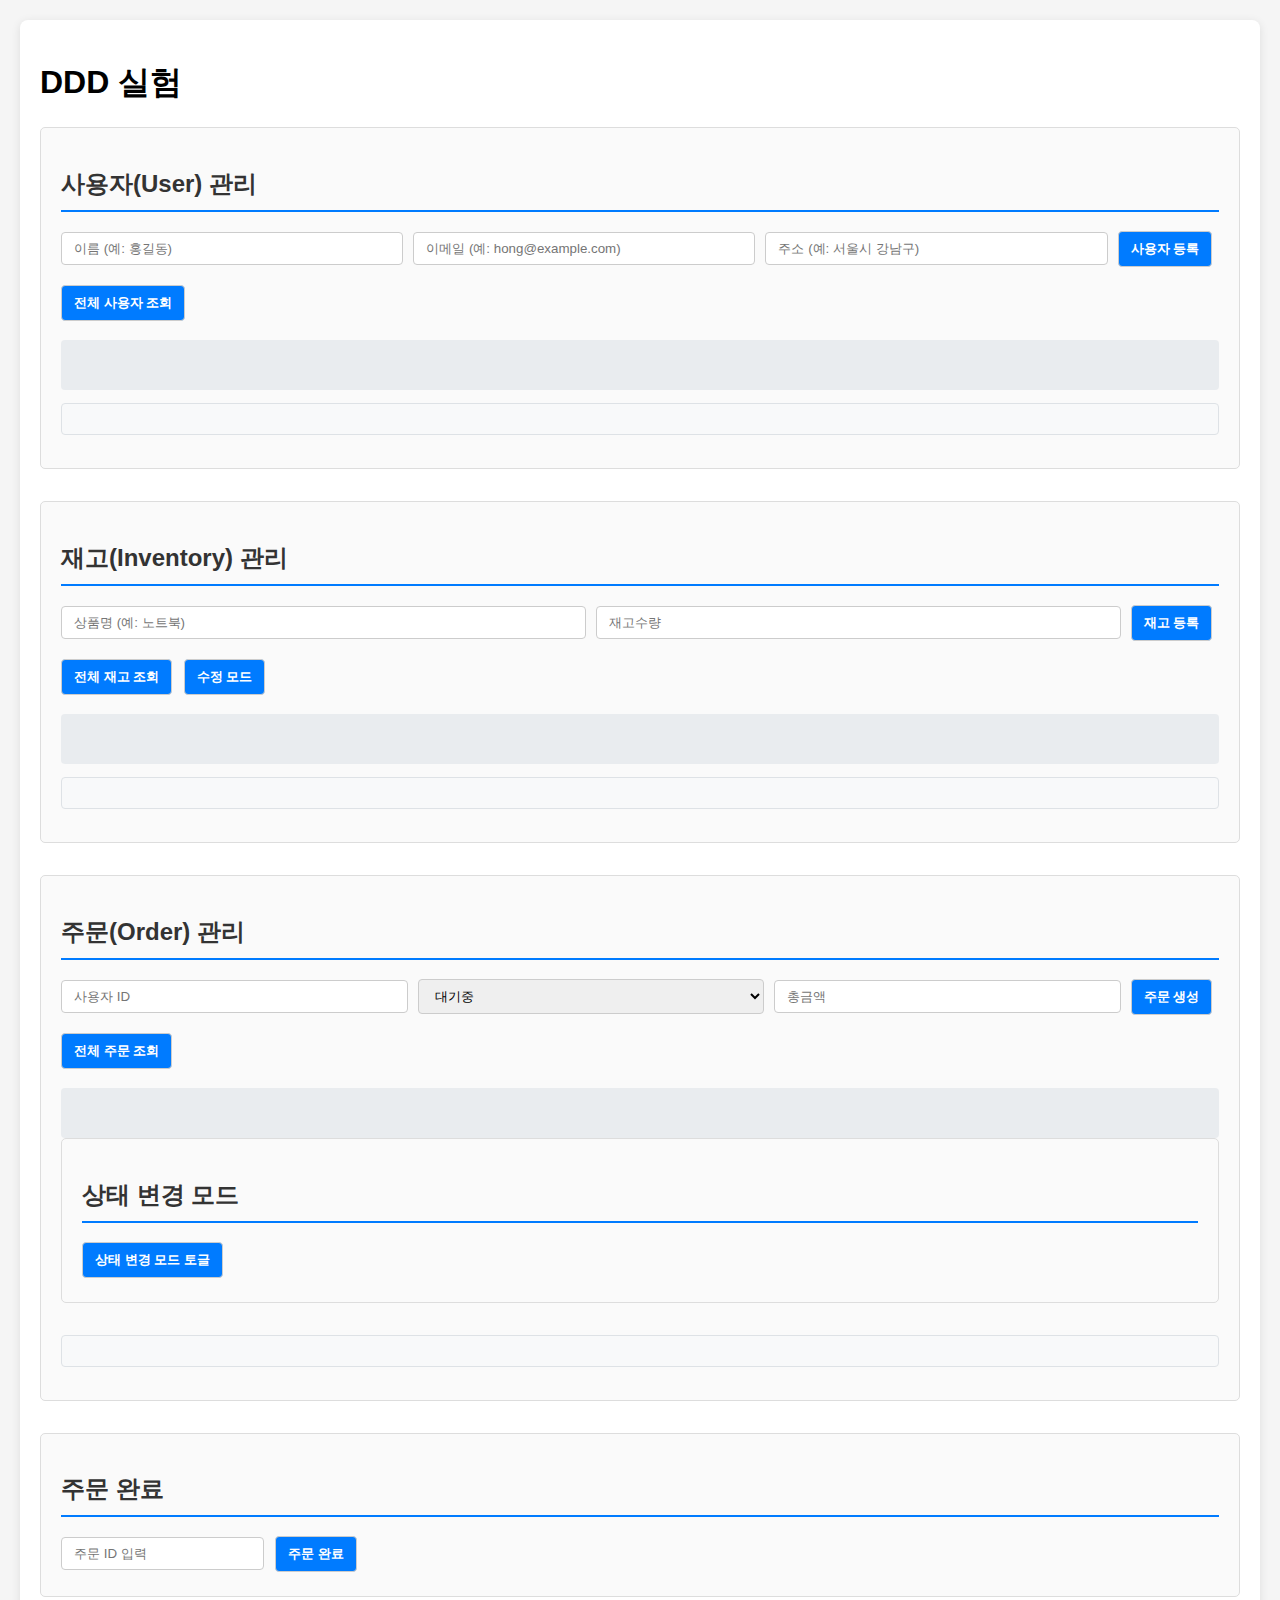
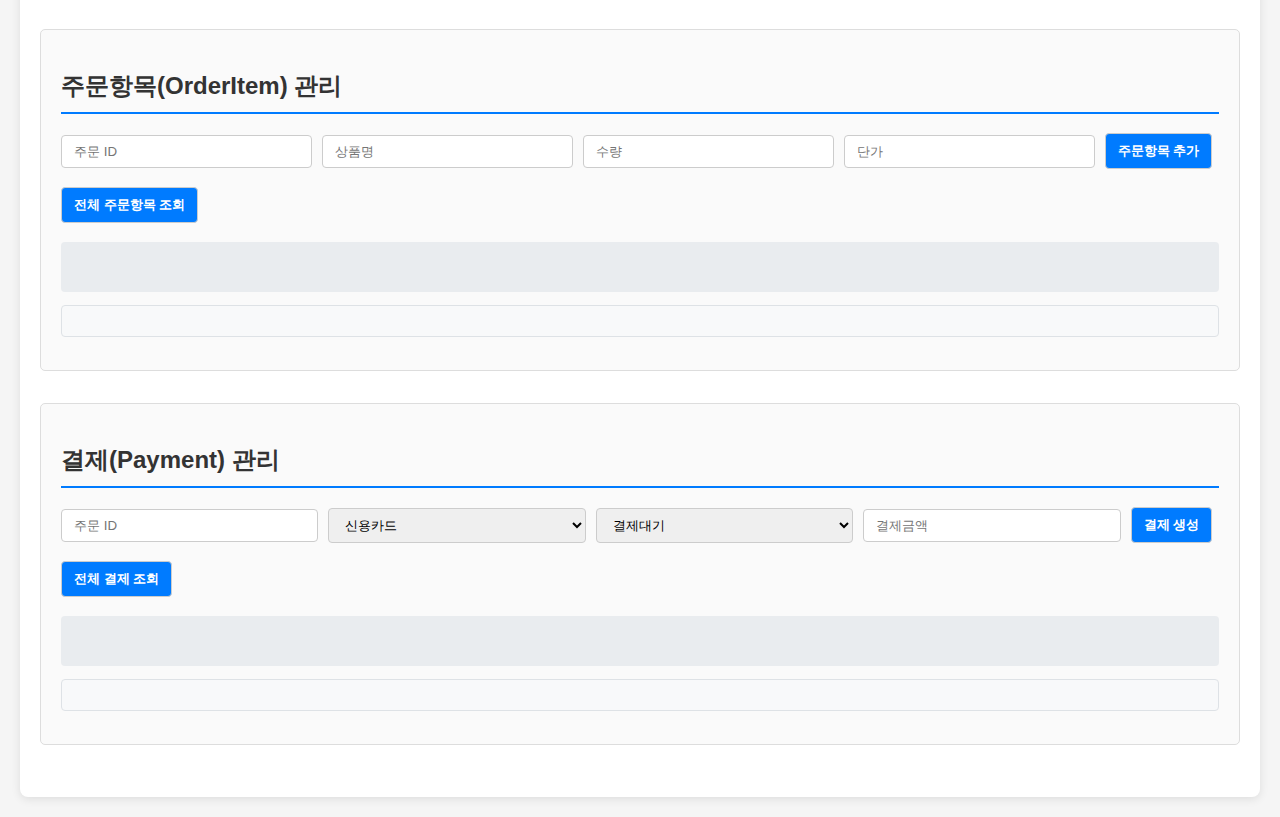
<file: DDD/Code/resources/static/index.html>
<!DOCTYPE html>
<html lang="ko">
<head>
    <meta charset="UTF-8">
    <title>DDD 실험</title>
    <link rel="stylesheet" href="style.css">
</head>
<body>
<div class="container">
    <h1>DDD 실험</h1>

    <!-- 사용자 관리 -->
    <div class="section">
        <h2>사용자(User) 관리</h2>
        <div class="form-row">
            <input id="userName" type="text" placeholder="이름 (예: 홍길동)">
            <input id="userEmail" type="email" placeholder="이메일 (예: hong@example.com)">
            <input id="userAddress" type="text" placeholder="주소 (예: 서울시 강남구)">
            <button onclick="createUser()">사용자 등록</button>
        </div>
        <button onclick="fetchUsers()">전체 사용자 조회</button>
        <div class="result-box" id="userResult"></div>
        <pre id="usersList"></pre>
    </div>

    <!-- 재고 관리 -->
    <div class="section">
        <h2>재고(Inventory) 관리</h2>
        <div class="form-row">
            <input id="invId" type="number" placeholder="재고 ID (수정시 필요)" style="display:none;">
            <input id="invProductName" type="text" placeholder="상품명 (예: 노트북)">
            <input id="invStock" type="number" placeholder="재고수량" min="0">
            <button onclick="saveInventory()">재고 등록</button>
            <button onclick="updateInventory()" style="display:none;" id="updateBtn">재고 수정</button>
        </div>
        <button onclick="fetchInventory()">전체 재고 조회</button>
        <button onclick="enableEditMode()">수정 모드</button>
        <div class="result-box" id="invResult"></div>
        <pre id="invList"></pre>
    </div>

    <!-- 주문 관리 -->
    <div class="section">
        <h2>주문(Order) 관리</h2>
        <div class="form-row">
            <input id="orderUserId" type="number" placeholder="사용자 ID" min="1">
            <select id="orderStatus">
                <option value="PENDING">대기중</option>
                <option value="PROCESSING">처리중</option>
                <option value="COMPLETED">완료</option>
                <option value="CANCELLED">취소</option>
            </select>
            <input id="orderAmount" type="number" step="0.01" placeholder="총금액" min="0">
            <button onclick="createOrder()">주문 생성</button>
        </div>
        <button onclick="fetchOrders()">전체 주문 조회</button>
        <div class="result-box" id="orderResult"></div>
        <div class="section">
            <h2>상태 변경 모드</h2>
            <button id="toggleStatusModeBtn" onclick="toggleStatusMode()">상태 변경 모드 토글</button>
            <div id="statusMode" style="display:none; margin-top:1em;">
                <input id="statusOrderId" type="number" placeholder="주문 ID 입력">
                <select id="newStatus">
                    <option value="PENDING">대기중</option>
                    <option value="PROCESSING">처리중</option>
                    <option value="COMPLETED">완료</option>
                    <option value="CANCELLED">취소</option>
                </select>
                <button onclick="changeOrderStatus()">상태 변경</button>
                <div id="statusResult" style="margin-top:0.5em;"></div>
            </div>
        </div>
        <pre id="ordersList"></pre>
    </div>
    <div class="section">
        <h2>주문 완료</h2>
        <input id="completeOrderId" type="number" placeholder="주문 ID 입력">
        <button onclick="completeOrder()">주문 완료</button>
        <div id="completeResult"></div>
    </div>

    <!-- 주문항목 관리 -->
    <div class="section">
        <h2>주문항목(OrderItem) 관리</h2>
        <div class="form-row">
            <input id="itemOrderId" type="number" placeholder="주문 ID" min="1">
            <input id="itemProductName" type="text" placeholder="상품명">
            <input id="itemQuantity" type="number" placeholder="수량" min="1">
            <input id="itemUnitPrice" type="number" step="0.01" placeholder="단가" min="0">
            <button onclick="addOrderItem()">주문항목 추가</button>
        </div>
        <button onclick="fetchOrderItems()">전체 주문항목 조회</button>
        <div class="result-box" id="itemResult"></div>
        <pre id="itemsList"></pre>
    </div>

    <!-- 결제 관리 -->
    <div class="section">
        <h2>결제(Payment) 관리</h2>
        <div class="form-row">
            <input id="payOrderId" type="number" placeholder="주문 ID" min="1">
            <select id="payMethod">
                <option value="CARD">신용카드</option>
                <option value="CASH">현금</option>
                <option value="TRANSFER">계좌이체</option>
                <option value="MOBILE">모바일결제</option>
            </select>
            <select id="payStatus">
                <option value="PENDING">결제대기</option>
                <option value="COMPLETED">결제완료</option>
                <option value="FAILED">결제실패</option>
            </select>
            <input id="payAmount" type="number" step="0.01" placeholder="결제금액" min="0">
            <button onclick="createPayment()">결제 생성</button>
        </div>
        <button onclick="fetchPayments()">전체 결제 조회</button>
        <div class="result-box" id="payResult"></div>
        <pre id="payList"></pre>
    </div>
</div>

<!-- 외부 JavaScript 파일 링크 -->
<script src="app.js"></script>
</body>
</html>
</file>
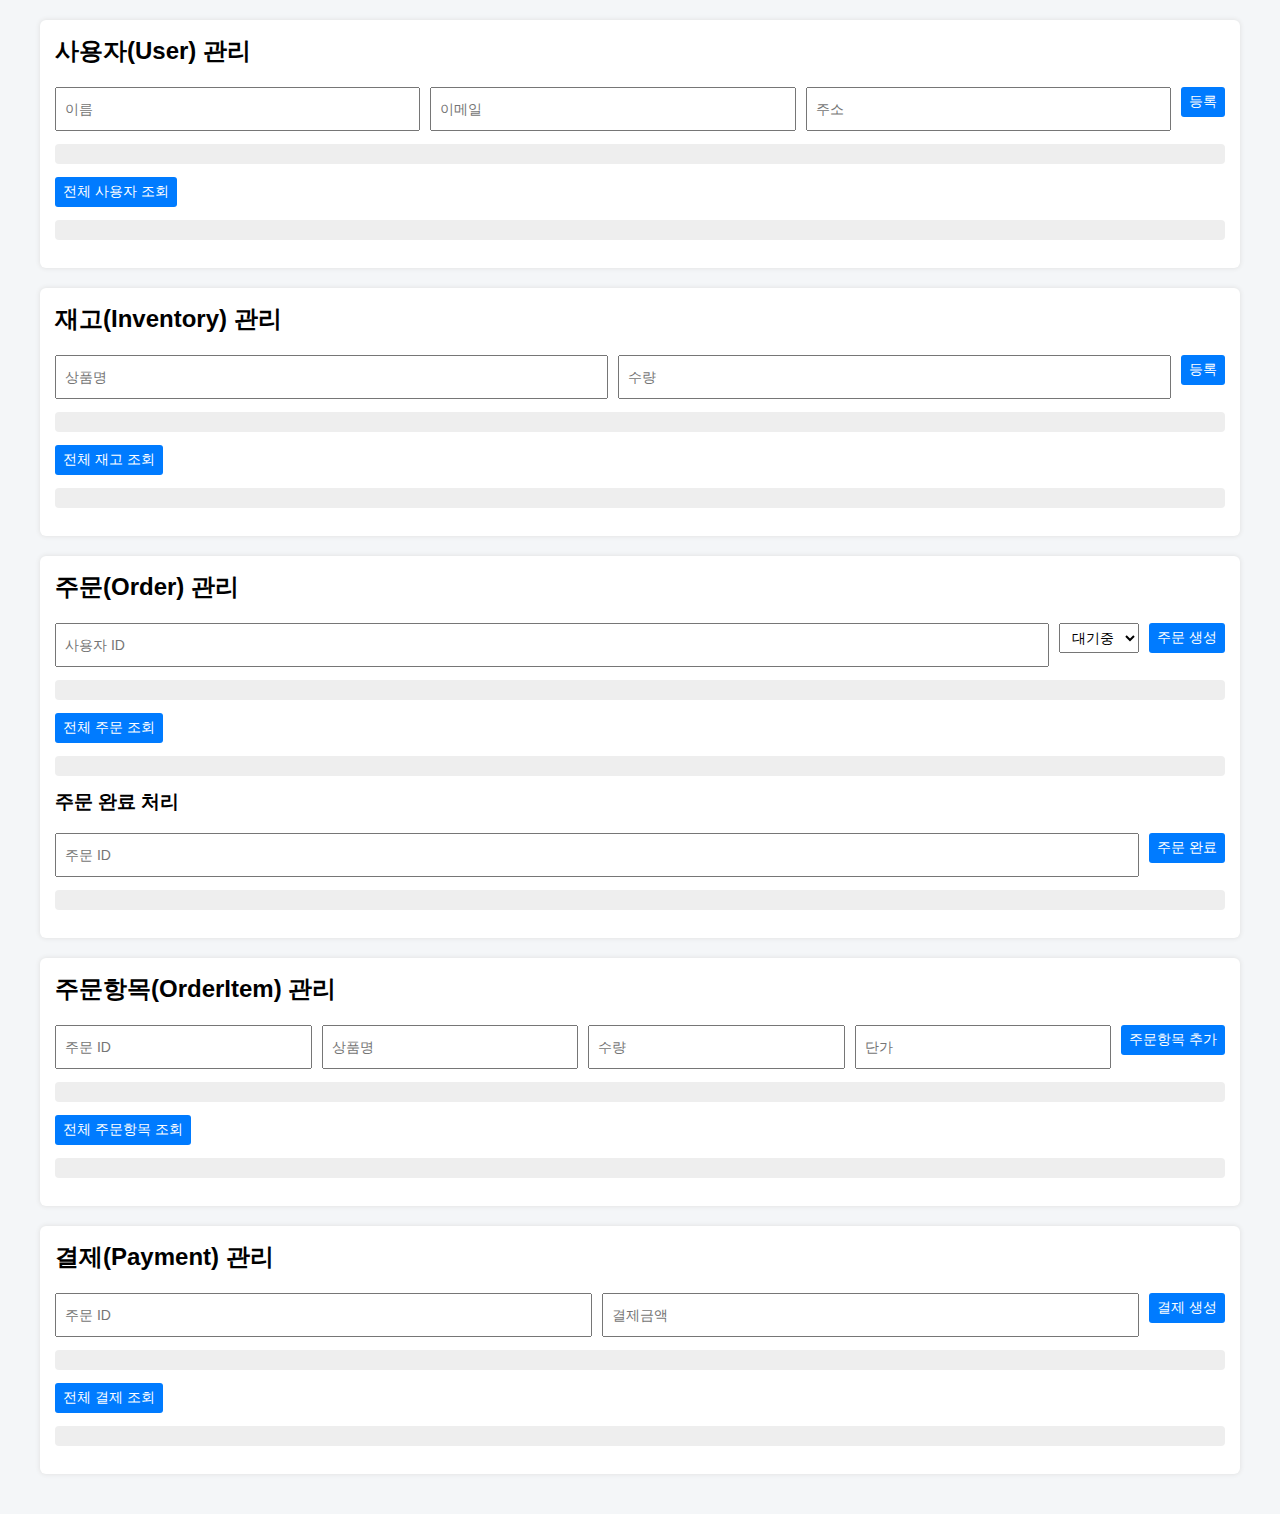
<file: MSA/Code/api-gateway/src/main/resources/static/index.html>
<!DOCTYPE html>
<html lang="ko">
<head>
    <meta charset="UTF-8" />
    <title>MSA 실험</title>
    <link rel="stylesheet" href="style.css" />
</head>
<body>
<div class="container">

    <!-- 사용자(User) 관리 -->
    <section id="userSection">
        <h2>사용자(User) 관리</h2>
        <div class="form-row">
            <input id="userName" placeholder="이름" />
            <input id="userEmail" placeholder="이메일" />
            <input id="userAddress" placeholder="주소" />
            <button onclick="createUser()">등록</button>
        </div>
        <pre id="userResult"></pre>
        <button onclick="fetchUsers()">전체 사용자 조회</button>
        <pre id="usersList"></pre>
    </section>

    <!-- 재고(Inventory) 관리 -->
    <section id="inventorySection">
        <h2>재고(Inventory) 관리</h2>
        <div class="form-row">
            <input id="invProductName" placeholder="상품명" />
            <input id="invStock" type="number" min="0" placeholder="수량" />
            <button onclick="saveInventory()">등록</button>
            <button id="updateBtn" onclick="updateInventory()" style="display:none;">수정</button>
        </div>
        <input id="invId" type="hidden" />
        <pre id="invResult"></pre>
        <button onclick="fetchInventory()">전체 재고 조회</button>
        <pre id="invList"></pre>
    </section>

    <!-- 주문(Order) 관리 -->
    <section id="orderSection">
        <h2>주문(Order) 관리</h2>
        <div class="form-row">
            <input id="orderUserId" type="number" placeholder="사용자 ID" />
            <select id="orderStatus">
                <option value="PENDING">대기중</option>
                <option value="PROCESSING">처리중</option>
                <option value="COMPLETED">완료</option>
                <option value="CANCELED">취소</option>
            </select>
            <button onclick="createOrder()">주문 생성</button>
        </div>
        <pre id="orderResult"></pre>
        <button onclick="fetchOrders()">전체 주문 조회</button>
        <pre id="ordersList"></pre>

        <h3>주문 완료 처리</h3>
        <div class="form-row">
            <input id="completeOrderId" type="number" placeholder="주문 ID" />
            <button onclick="completeOrder()">주문 완료</button>
        </div>
        <pre id="statusResult"></pre>
    </section>

    <!-- 주문항목(OrderItem) 관리 -->
    <section id="orderItemSection">
        <h2>주문항목(OrderItem) 관리</h2>
        <div class="form-row">
            <input id="itemOrderId" type="number" placeholder="주문 ID" />
            <input id="itemProductName" placeholder="상품명" />
            <input id="itemQuantity" type="number" min="1" placeholder="수량" />
            <input id="itemUnitPrice" type="number" step="0.01" placeholder="단가" />
            <button onclick="addOrderItem()">주문항목 추가</button>
        </div>
        <pre id="itemResult"></pre>
        <button onclick="fetchOrderItems()">전체 주문항목 조회</button>
        <pre id="itemsList"></pre>
    </section>

    <!-- 결제(Payment) 관리 -->
    <section id="paymentSection">
        <h2>결제(Payment) 관리</h2>
        <div class="form-row">
            <input id="payOrderId" type="number" placeholder="주문 ID" />
            <input id="payAmount" type="number" step="0.01" placeholder="결제금액" />
            <button onclick="createPayment()">결제 생성</button>
        </div>
        <pre id="payResult"></pre>
        <button onclick="fetchPayments()">전체 결제 조회</button>
        <pre id="payList"></pre>
    </section>

</div>
<script src="app.js"></script>
</body>
</html>
</file>
<file: DDD/Code/resources/static/style.css>
body {
    font-family: 'Arial', sans-serif;
    margin: 20px;
    background-color: #f5f5f5;
}

.container {
    max-width: 1400px;
    margin: 0 auto;
    background: white;
    padding: 20px;
    border-radius: 8px;
    box-shadow: 0 2px 10px rgba(0,0,0,0.1);
}

.section {
    margin-bottom: 2em;
    border: 1px solid #ddd;
    padding: 20px;
    border-radius: 5px;
    background-color: #fafafa;
}

.section h2 {
    color: #333;
    border-bottom: 2px solid #007bff;
    padding-bottom: 10px;
    margin-bottom: 15px;
}

input, button, select {
    margin: 0.3em 0.5em 0.3em 0;
    padding: 8px 12px;
    border: 1px solid #ccc;
    border-radius: 4px;
}

button {
    background-color: #007bff;
    color: white;
    cursor: pointer;
    font-weight: bold;
}

button:hover {
    background-color: #0056b3;
}

pre {
    background-color: #f8f9fa;
    border: 1px solid #dee2e6;
    border-radius: 4px;
    padding: 15px;
    overflow-x: auto;
    max-height: 300px;
    overflow-y: auto;
}

.form-row {
    display: flex;
    flex-wrap: wrap;
    align-items: center;
    margin-bottom: 10px;
}

.form-row input, .form-row select {
    flex: 1;
    min-width: 150px;
    margin-right: 10px;
}

.result-box {
    margin-top: 15px;
    padding: 10px;
    background-color: #e9ecef;
    border-radius: 4px;
    min-height: 30px;
}
</file>
<file: MSA/Code/api-gateway/src/main/resources/static/style.css>
body {
  font-family: Arial, sans-serif;
  background-color: #f4f6f8;
  margin: 0;
  padding: 20px;
}

.container {
  max-width: 1200px;
  margin: auto;
}

section {
  background: white;
  padding: 15px;
  margin-bottom: 20px;
  border-radius: 6px;
  box-shadow: 0 0 5px #ddd;
}

h2, h3 {
  margin-top: 0;
}

.form-row {
  display: flex;
  gap: 10px;
  margin-bottom: 10px;
}

input, select, button {
  height: 30px;
  padding: 5px 8px;
  font-size: 14px;
}

input {
  flex: 1;
}

button {
  cursor: pointer;
  background-color: #007bff;
  border: none;
  color: white;
  border-radius: 3px;
  transition: background-color 0.3s ease;
}

button:hover {
  background-color: #0056b3;
}

pre {
  background: #eee;
  padding: 10px;
  white-space: pre-wrap;
  max-height: 200px;
  overflow-y: auto;
  border-radius: 4px;
}
</file>
